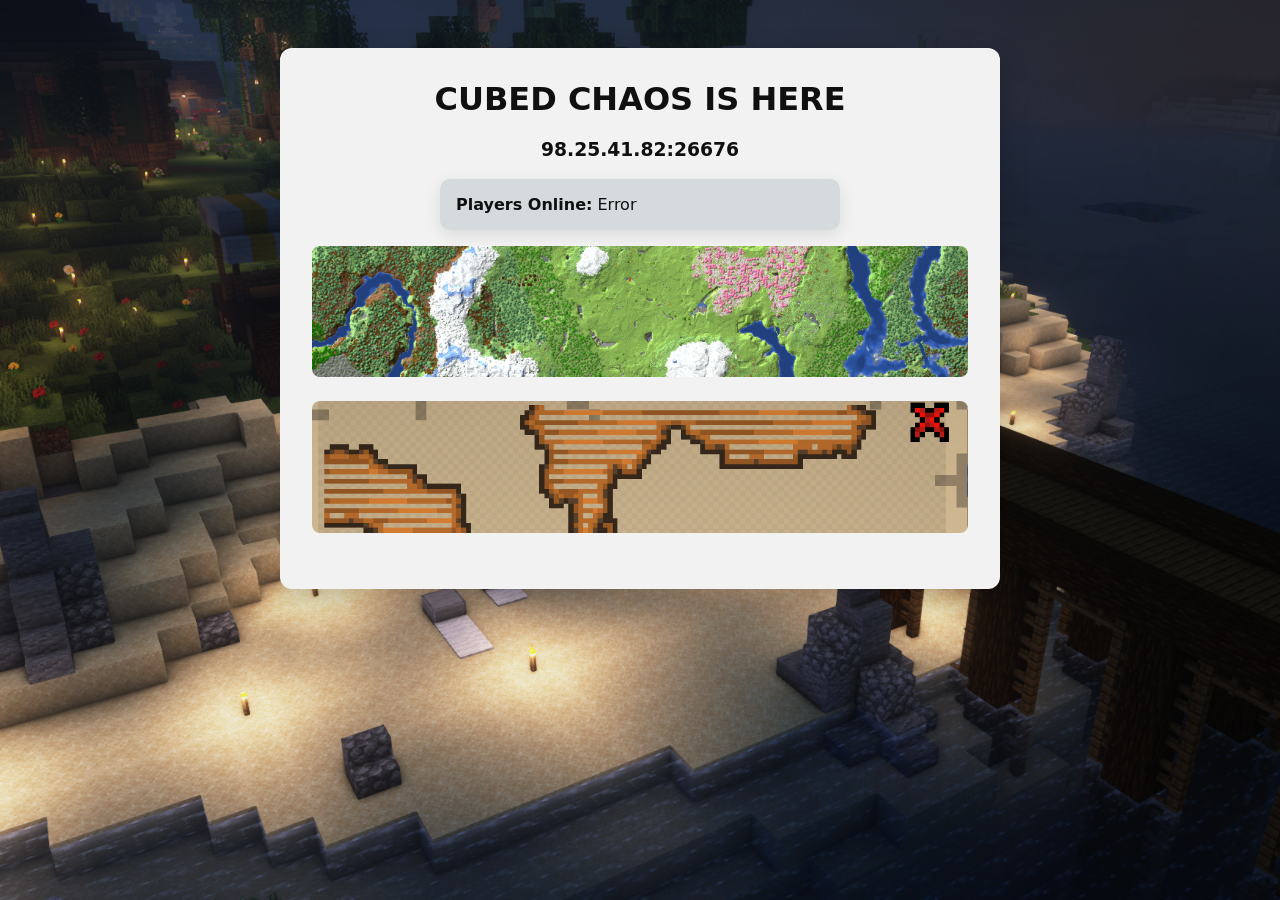
<file: index.html>
<!DOCTYPE html>
<html lang="en">
<head>
  <meta charset="UTF-8" />
  <meta name="viewport" content="width=device-width,initial-scale=1" />
  <title>Big Gaming Minecraft</title>
  <link rel="stylesheet" href="main.css" />
  <link rel="icon" type="image/png" href="images/favicon.png">
</head>
<body>
  <div class="page">
    <main class="center-column" role="main">
      <h1>CUBED CHAOS IS HERE</h1> 
      <h3>98.25.41.82:26676</h3>
      
      <div id="mc-status">
        <strong>Players Online:</strong> <span id="mc-count">Loading...</span>
        <ul id="mc-players"></ul>
      </div>

      <script>
      async function loadMCStatus() {
        try {
          const response = await fetch(
            "https://api.mcsrvstat.us/2/98.25.41.82:26676"
          );
          const data = await response.json();

          const countEl = document.getElementById("mc-count");
          const listEl = document.getElementById("mc-players");

          if (!data.online) {
            countEl.textContent = "Server Offline";
            return;
          }

          const online = data.players?.online ?? 0;
          const names = data.players?.list ?? [];

          countEl.textContent = online;

          listEl.innerHTML = names.length
            ? names.map(name => `<li>${name}</li>`).join("")
            : "<li>No players online</li>";

        } catch (err) {
          document.getElementById("mc-count").textContent = "Error";
          console.error(err);
        }
      }

      loadMCStatus();
      setInterval(loadMCStatus, 30000); // refresh every 30 seconds
      </script>

        <a href="http://98.25.41.82:8080/?world=minecraft-overworld&renderer=vintage_story&zoom=0&x=5&z=78" class="image-button">
          <img src="images/map_splash.png" alt="View the live server map!">
          <span class="overlay">
            <h3>Pl3xMap</h3>
            <p>View a live map of the server.</p>
          </span>
        </a>
        <a href="hats.html" class="image-button">
          <img src="images/hats_splash.png" alt="View the list of hats obtainable in-game">
          <span class="overlay">
            <h3>Hat Wiki</h3>
            <p>View the list of hats obtainable in-game.</p>
          </span>
        </a>
      </div>
    </main>
</body>
</html>
</file>
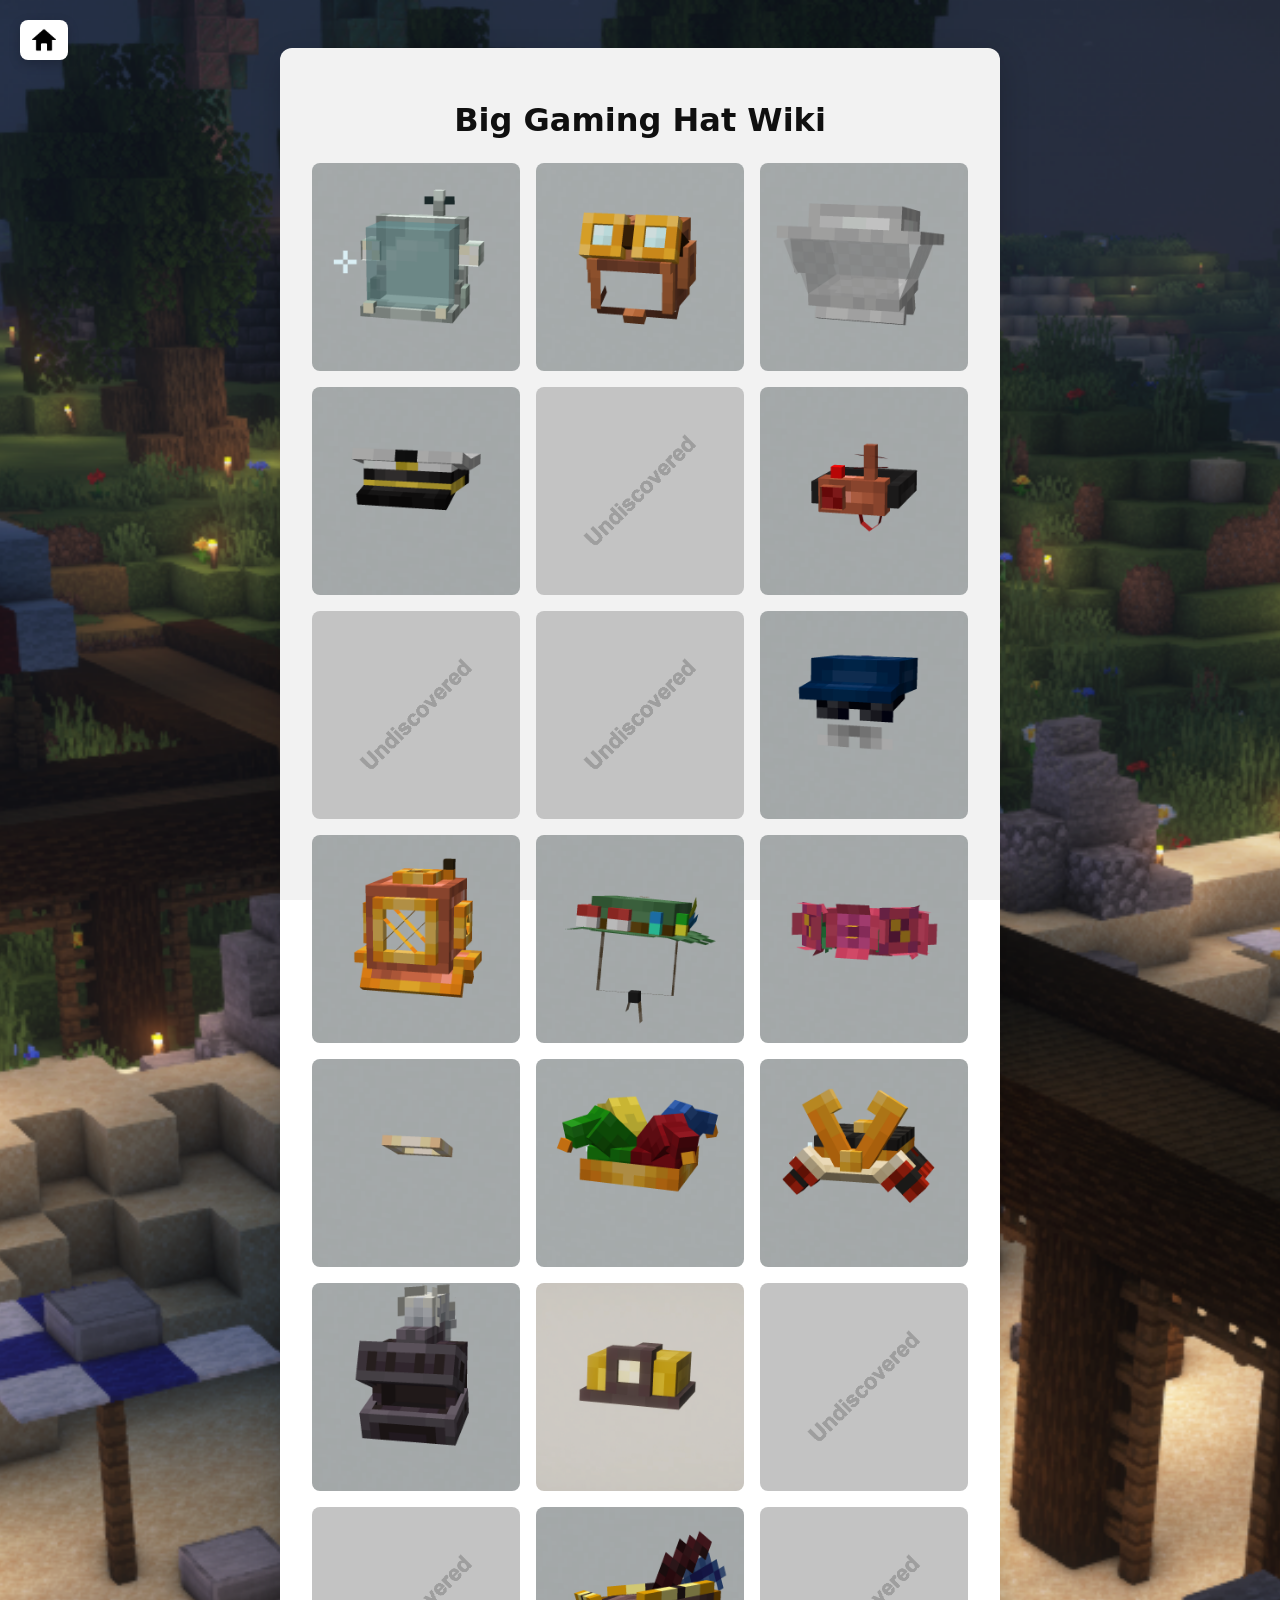
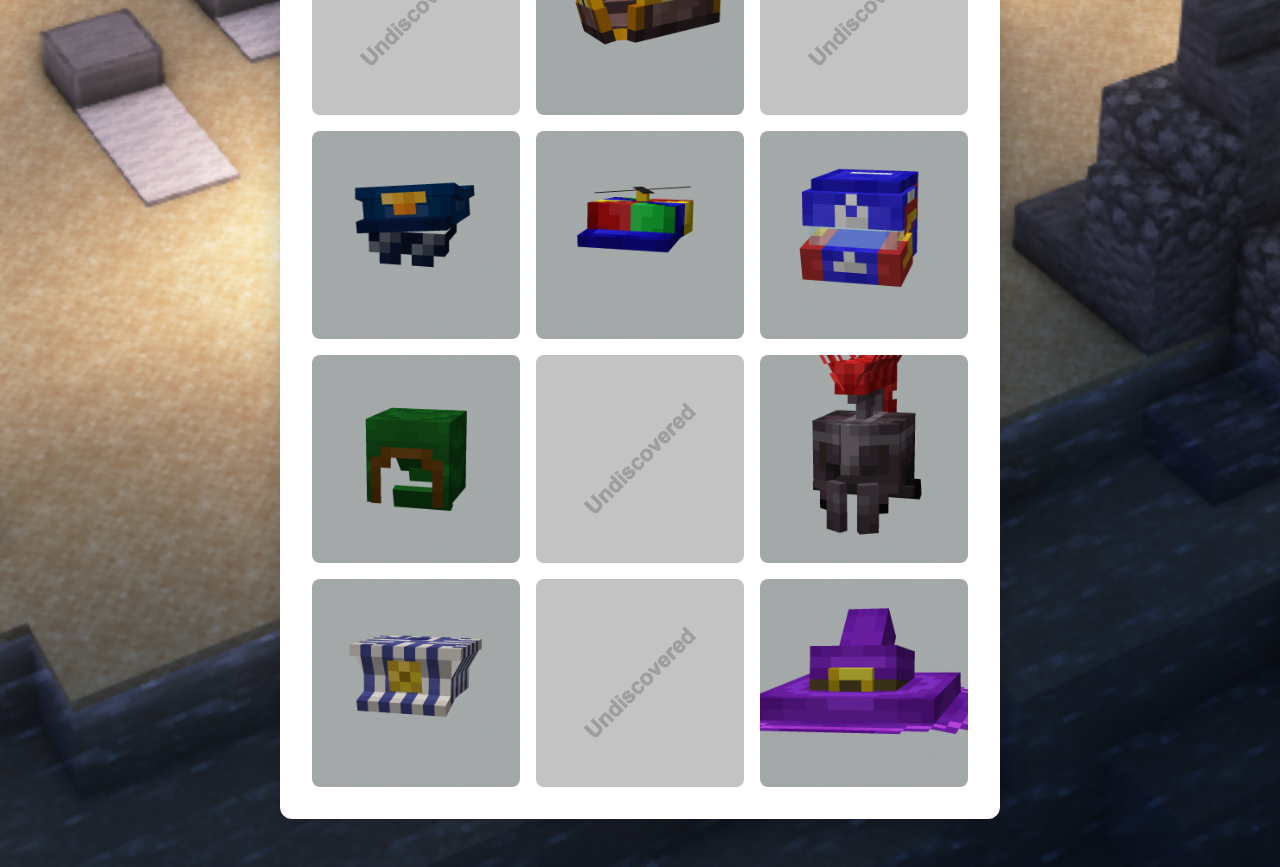
<file: hats.html>
<!DOCTYPE html>
<html lang="en">
<head>
  <meta charset="UTF-8" />
  <meta name="viewport" content="width=device-width,initial-scale=1" />
  <title>Big Gaming Hats</title>
  <link rel="stylesheet" href="hat_wiki.css" />
  <link rel="icon" type="image/png" href="images/favicon.png">
</head>
<body>
  <a href="index.html" class="home-button">
    <img src="images/home_button.png" alt="Home">
  </a>  
  <div class="page">
    <main class="center-column" role="main">
    <h1>Big Gaming Hat Wiki</h1>
      <div class="image-grid">
        <div class="image-card">
          <img src="images/astronaut.png" alt="Astronaut Helmet">
          <div class="overlay">
            <h3>Astronaut Helmet</h3>
            <p>Obtained from: End City chests (4% chance)</p> <!-- End City chests (4% chance) -->
            <p>Base armor: Netherite</p> <!-- Netherite -->
          </div>
        </div>
        <div class="image-card">
          <img src="images/aviator.png" alt="Aviator Cap">
          <div class="overlay">
            <h3>Aviator Cap</h3>
            <p>Obtained from: Killing Ghasts (2.5% chance)</p> <!-- Killing Ghasts (2.5% chance) -->
            <p>Base armor: Iron</p> <!-- Iron -->
          </div>
        </div>
        <div class="image-card">
          <img src="images/beekeeper.png" alt="Beekeeper Hood">
          <div class="overlay">
            <h3>Beekeeper Hood</h3> 
            <p>Obtained from: Harvesting Beehives (2% chance)</p> <!-- Harvesting Beehives (2% chance) -->
            <p>Base armor: Iron</p> <!-- Iron -->
          </div>
        </div>
        <div class="image-card">
          <img src="images/captain.png" alt="Captain's Hat">
          <div class="overlay">
            <h3>Captain's Hat</h3> 
            <p>Obtained from: Killing Phantoms (5% chance)</p> <!-- Killing Phantoms (5% chance) -->
            <p>Base armor: Copper</p> <!-- Copper -->
          </div>
        </div>
        <div class="image-card">
          <img src="images/blank.png" alt="Circlet of Sight">
          <div class="overlay">
            <h3>???</h3>
            <p>Obtained from: ???</p> <!-- Breaking Creaking Hearts (5% chance) -->
            <p>Base armor: ???</p> <!-- Diamond -->
            <p>Hint: You must look close and hard to find this lost crown.</p>
          </div>
        </div>
        <div class="image-card">
          <img src="images/goggles.png" alt="Copper Goggles">
          <div class="overlay">
            <h3>Copper Goggles</h3> 
            <p>Obtained from: Trial Chamber Vaults (2% chance)</p> <!-- Trial Chamber Vaults (2% chance) -->
            <p>Base armor: Diamond</p> <!-- Diamond -->
          </div>
        </div>
        <div class="image-card">
          <img src="images/blank.png" alt="Cowboy Hat">
          <div class="overlay">
            <h3>???</h3> 
            <p>Obtained from: ???</p> <!-- Killing Husks and Parched (1% chance) -->
            <p>Base armor: ???</p> <!-- Iron -->
            <p>Hint: This hat always comes dry as bone...</p>
          </div>
        </div>
        <div class="image-card">
          <img src="images/blank.png" alt="Crown">
          <div class="overlay">
            <h3>???</h3> 
            <p>Obtained from: ???</p> <!-- Piglin Bartering (1% chance) -->
            <p>Base armor: ???</p> <!-- Gold -->
            <p>Hint: Money spent is not always money lost.</p>
          </div>
        </div>
        <div class="image-card">
          <img src="images/diguise.png" alt="Disguise">
          <div class="overlay">
            <h3>Disguise</h3> 
            <p>Obtained from: Pillager Outpost Chests (10% chance)</p> <!-- Pillager Outpost Chests (10% chance) -->
            <p>Base armor: Leather</p> <!-- Leather -->
          </div>
        </div>
        <div class="image-card">
          <img src="images/diving.png" alt="Diving Helmet">
          <div class="overlay">
            <h3>Diving Helmet</h3>
            <p>Obtained from: Cold Ocean Ruins Archaeology (2% chance)</p> <!-- Cold Ocean Ruins Archaeology (2% chance) -->
            <p>Base armor: Diamond</p> <!-- Diamond -->
          </div>
        </div>
        <div class="image-card">
          <img src="images/fishing.png" alt="Fishing Hat">
          <div class="overlay">
            <h3>?Fishing Hat</h3>
            <p>Obtained from: Fishing (0.4% chance)</p> <!-- Fishing (0.4% chance) -->
            <p>Base armor: Copper</p> <!-- Copper -->
          </div>
        </div>
        <div class="image-card">
          <img src="images/flower.png" alt="Flower Crown">
          <div class="overlay">
            <h3>Flower Crown</h3> 
            <p>Obtained from: Sniffer Digging (7% chance)</p> <!-- Sniffer Digging (7% chance) -->
            <p>Base armor: Diamond</p> <!-- Diamond -->
          </div>
        </div>
        <div class="image-card">
          <img src="images/halo.png" alt="Halo">
          <div class="overlay">
            <h3>Halo</h3> 
            <p>Obtained from: Killing the Ender dragon (100% chance)</p> <!-- Killing the Ender dragon (100% chance) -->
            <p>Base armor: Diamond</p> <!-- Diamond -->
          </div>
        </div>
        <div class="image-card">
          <img src="images/jester.png" alt="Jester Hat">
          <div class="overlay">
            <h3>Jester Hat</h3>
            <p>Obtained from: Dying (1% chance)</p> <!-- Dying (1% chance) -->
            <p>Base armor: Leather</p> <!-- Leather -->
          </div>
        </div>
        <div class="image-card">
          <img src="images/kabuto.png" alt="Kabuto">
          <div class="overlay">
            <h3>Kabuto</h3> 
            <p>Obtained from: Trail Ruin Archaeology (7.69% chance)</p> <!-- Trail Ruin Archaeology (7.69% chance) -->
            <p>Base armor: Netherite</p> <!-- Netherite -->
          </div>
        </div>
        <div class="image-card">
          <img src="images/knight.png" alt="Knight's Helmet">
          <div class="overlay">
            <h3>Knight's Helmet</h3> 
            <p>Obtained from: Ancient City Chests (4% chance)</p> <!-- Ancient City Chests (4% chance) -->
            <p>Base armor: Netherite</p> <!-- Netherite -->
          </div>
        </div>
        <div class="image-card">
          <img src="images/miner.png" alt="Miner's Helmet">
          <div class="overlay">
            <h3>Miner's Helmet</h3>
            <p>Obtained from: Mineshaft Chests (10% chance)</p> <!-- Mineshaft Chests (10% chance) -->
            <p>Base armor: Iron</p> <!-- Iron -->
          </div>
        </div>
        <div class="image-card">
          <img src="images/blank.png" alt="Top Hat">
          <div class="overlay">
            <h3>???</h3>
            <p>Obtained from: ???</p> <!-- Woodland Mansion chests (20% chance) -->
            <p>Base armor: ???</p> <!-- Copper -->
            <p>Hint: Only found in the wealthiest of estates.</p>
          </div>
        </div>
        <div class="image-card">
          <img src="images/blank.png" alt="Party Hat">
          <div class="overlay">
            <h3>???</h3>
            <p>Obtained from: ???</p> <!-- Cat Morning Gifts (7.46% chance) -->
            <p>Base armor: ???</p> <!-- Leather -->
            <p>Hint: A gift? For me?</p>
          </div>
        </div>
        <div class="image-card">
          <img src="images/pirate.png" alt="Pirate Hat">
          <div class="overlay">
            <h3>Pirate Hat</h3>
            <p>Obtained from: Buried Treasure Chests (5% chance)</p> <!-- Buried Treasure Chests (5% chance) -->
            <p>Base armor: Diamond</p> <!-- Diamond -->
          </div>
        </div>
        <div class="image-card">
          <img src="images/blank.png" alt="Plague Doctor's Mask">
          <div class="overlay">
            <h3>???</h3>
            <p>Obtained from: ???</p> <!-- Killing the Warden (100$ chance) -->
            <p>Base armor: ???</p> <!-- Diamond -->
            <p>Hint: An attempt to cure the contagion is often fruitless, but not today.</p>
          </div>
        </div>
        <div class="image-card">
          <img src="images/police.png" alt="Police Hat">
          <div class="overlay">
            <h3>Police Hat</h3> 
            <p>Obtained from: Hero of the Village Gifts (10% chance)</p> <!-- Hero of the Village Gifts (10% chance) -->
            <p>Base armor: Iron</p> <!-- Iron -->
          </div>
        </div>
        <div class="image-card">
          <img src="images/propeller.png" alt="Propeller Hat">
          <div class="overlay">
            <h3>Propeller Hat</h3>
            <p>Obtained from: Trial Chamber Pots (2% chance)</p> <!-- Trial Chamber Pots (2% chance) -->
            <p>Base armor: Iron</p> <!-- Iron -->
          </div>
        </div>
        <div class="image-card">
          <img src="images/racing.png" alt="Racing Helmet">
          <div class="overlay">
            <h3>Racing Helmet</h3> 
            <p>Obtained from: Village Chests (2.5% chance)</p> <!-- Village Chests (2.5% chance) -->
            <p>Base armor: Iron> <!-- Iron -->
          </div>
        </div>
        <div class="image-card">
          <img src="images/hood.png" alt="Robin Hood">
          <div class="overlay">
            <h3>Robin Hood</h3>
            <p>Obtained from: Killing Mobs (0.1% chance)</p> <!-- Killing Mobs (0.1% chance) -->
            <p>Base armor: Diamond</p> <!-- Diamond -->
          </div>
        </div>
        <div class="image-card">
          <img src="images/blank.png" alt="Santa Hat">
          <div class="overlay">
            <h3>???</h3> 
            <p>Obtained from: ???</p> <!-- Igloo and Snow Village Chests (100%, 2.5% chance) -->
            <p>Base armor: ???</p> <!-- Leather -->
            <p>Hint: Helps with the shivers.</p>
          </div>
        </div>
        <div class="image-card">
          <img src="images/spartan.png" alt="Spartan Helmet">
          <div class="overlay">
            <h3>Spartan Helmet</h3>
            <p>Obtained from: Ominous Trial Chamber Vaults (3.5% chance)</p> <!-- Ominous Trial Chamber Vaults (3.5% chance) -->
            <p>Base armor: Netherite</p> <!-- Netherite -->
          </div>
        </div>
        <div class="image-card">
          <img src="images/train.png" alt="Train Conductor's Hat">
          <div class="overlay">
            <h3>Train Conductor's Hat</h3> 
            <p>Obtained from: Village Chests (2.5% chance)</p> <!-- Village Chests (2.5% chance) -->
            <p>Base armor: Copper</p> <!-- Copper -->
          </div>
        </div>
        <div class="image-card">
          <img src="images/blank.png" alt="Viking Helmet">
          <div class="overlay">
            <h3>???</h3> 
            <p>Obtained from: ???</p> <!-- Bastion Treasure Chests (10% chance) -->
            <p>Base armor: ???</p> <!-- Netherite -->
            <p>Hint: A brutal search awaits you.</p>
          </div>
        </div>
        <div class="image-card">
          <img src="images/wizard.png" alt="Wizard Hat">
          <div class="overlay">
            <h3>Wizard Hat</h3>
            <p>Obtained from: Desert Temple Archaeology (8% chance)</p> <!-- Desert Temple Archaeology (8% chance) -->
            <p>Base armor: Netherite</p> <!-- Netherite -->
          </div>
        </div>
        
      </div>
    </main>
  </div>
</body>
</html>
</file>
<file: main.css>
:root {
  --page-max: 1100px;
  --column-w: 720px;
  --accent: #ffffff; /* column color */
  --overlay: rgba(0,0,0,0.05); /* optional dim over background */
}

* {
  box-sizing: border-box;
}

body {
  margin: 0;
  font-family: system-ui, -apple-system, BlinkMacSystemFont, "Segoe UI",
    sans-serif;
  background-image: url("images/background.png");
  background-size: cover;
  background-position: center;
  background-repeat: no-repeat;
  min-height: 100vh;
  display: flex;
  justify-content: center;
}

body::before{
  content:"";
  position:fixed;
  inset:0;
  background: var(--overlay);
  pointer-events:none;
}

.page {
  width:100%;
  max-width:var(--page-max);
  margin:0 auto;
  padding:48px 20px;
  display:flex;
  justify-content:center; /* center the column horizontally */
  align-items:flex-start; /* or center if you want vertical center */
  min-height:100vh;
}

/* the solid column */
.center-column{
  width:100%;
  max-width:var(--column-w);
  background: var(--accent);
  border-radius:12px;
  box-shadow: 0 10px 30px rgba(0,0,0,0.2);
  padding:32px;
  color:#111;
}

h1 {
  text-align: center;
  margin-top: 0;
}

h3 {
  text-align: center;
}

p {
  margin: 0.25rem 0;
}

.image-button {
  display: block;
  position: relative;
  width: 100%;
  aspect-ratio: 5/1;
  border-radius: 8px;
  overflow: hidden;
  text-decoration: none;
  margin-bottom: 1.5rem;
}

.image-button img {
  width: 100%;
  height: auto;
  display: block;
}

.overlay {
  position: absolute;
  inset: 0;
  background: rgba(0, 0, 0, 0.5);
  color: white;
  opacity: 0;
  display: flex;
  flex-direction: column;
  justify-content: center;
  align-items: center;
  transition: opacity 0.3s ease;
}

.image-button:hover .overlay {
  opacity: 1;
}

#mc-status {
  padding: 1rem;
  background: rgb(224, 231, 232);
  border-radius: 10px;
  max-width: 400px;
  margin: 1rem auto;
  box-shadow: 0 5px 15px rgba(0,0,0,0.1);
}

#mc-players {
  display: grid;
  grid-template-columns: repeat(auto-fit, minmax(120px, 1fr));
  gap: 6px;
  list-style: none;   /* removes bullets */
  padding: 0;         /* removes left indent */
  margin: 0;          /* optional: removes extra spacing */
}

#mc-players li {
  padding: 4px 0;
}
</file>
<file: hat_wiki.css>
:root {
  --page-max: 1100px;
  --column-w: 720px;
  --accent: #ffffff; /* column color */
  --overlay: rgba(0,0,0,0.05); /* optional dim over background */
}

* {
  box-sizing: border-box;
}

body {
  margin: 0;
  font-family: system-ui, -apple-system, BlinkMacSystemFont, "Segoe UI",
    sans-serif;
  background-image: url("images/background.png");
  background-size: cover;
  background-position: center;
  background-repeat: no-repeat;
  min-height: 100vh;
  display: flex;
  justify-content: center;
}

body::before{
  content:"";
  position:fixed;
  inset:0;
  background: var(--overlay);
  pointer-events:none;
}

.page {
  width:100%;
  max-width:var(--page-max);
  margin:0 auto;
  padding:48px 20px;
  display:flex;
  justify-content:center; /* center the column horizontally */
  align-items:flex-start; /* or center if you want vertical center */
  min-height:100vh;
}

/* the solid column */
.center-column{
  width:100%;
  max-width:var(--column-w);
  background: var(--accent);
  border-radius:12px;
  box-shadow: 0 10px 30px rgba(0,0,0,0.2);
  padding:32px;
  color:#111;
}

.home-button {
  position: fixed;      /* stays in place even when scrolling */
  top: 20px;
  left: 20px;
  z-index: 1000;

  background: white;
  color: black;
  text-decoration: none;

  padding: 8px 12px;
  border-radius: 8px;
  font-size: 20px;

  box-shadow: 0 4px 12px rgba(0,0,0,0.2);
  transition: transform 0.2s ease, background 0.2s ease;
}

.home-button img {
  width: 24px;
  height: 24px;
  display: block;
}

.home-button:hover {
  background: #f0f0f0;
  transform: scale(1.1);
}

.container {
  min-height: 100vh;
  display: flex;
  flex-direction: column;
  justify-content: center;
  align-items: center;
  text-align: center;
}

h1 {
  margin-bottom: 1.5rem;
  text-align: center;
}

p {
  margin: 0.25rem 0;
}

.image-grid {
  display: grid;
  grid-template-columns: repeat(auto-fill, minmax(180px, 1fr));
  gap: 16px;
}

.image-card {
  position: relative;
  overflow: hidden;
  border-radius: 8px;
  aspect-ratio: 1 / 1;
  background-size: cover;
  background-position: center;
  background-repeat: no-repeat;
}

.image-card img {
  width: 100%;
  height: 100%;
  object-fit: cover;
  object-position: center center;
  display: block;
  transform: scale(1.12);
  transform-origin: center;
}

.overlay {
  position: absolute;
  inset: 0;
  background: rgba(0,0,0,0.6);
  color: white;
  display: flex;
  flex-direction: column;
  justify-content: center;
  align-items: center;
  text-align: center;
  padding: 12px;
  opacity: 0;
  transition: opacity 0.25s ease;
}

.image-card:hover .overlay {
  opacity: 1;
}
</file>
